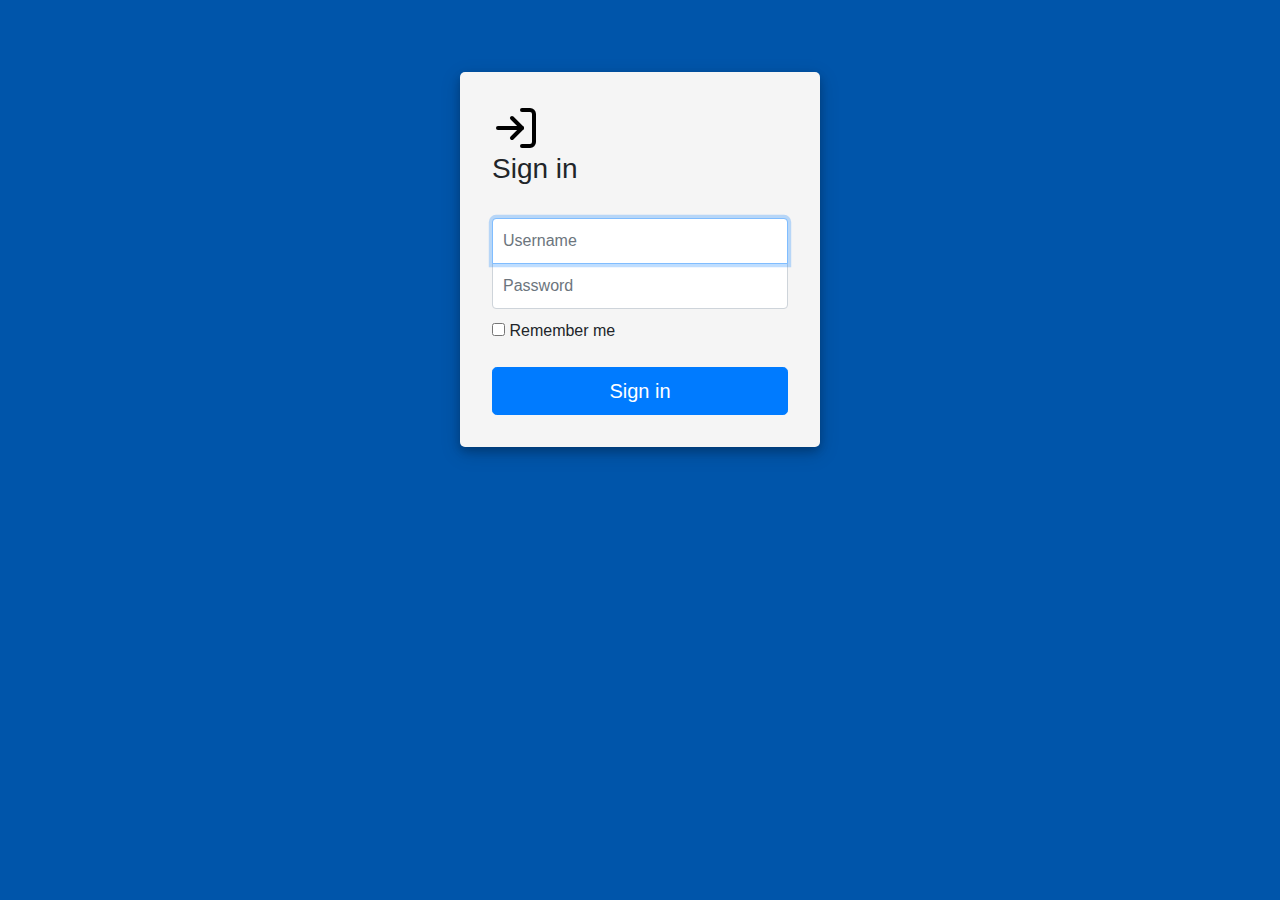
<file: login.html>
<!DOCTYPE html>
<html>
    <head>
      <title>Login - Dashboard</title>
        <meta name="viewport" content="width=device-width, initial-scale=1.0" />
        <link rel="stylesheet" href="css/bootstrap.min.css">
        <script src="js/jquery-3.5.1.min.js"></script>
        <script src="js/bootstrap.bundle.min.js"></script>
        <style>
          body {
            padding-top: 72px;
            padding-bottom: 40px;
            background-color: #05a;
          }

          .signin {
            width: 100%;
            max-width: 360px;
            padding: 32px;
            margin: 0 auto;
            background-color: #f5f5f5;
            box-shadow: 0 4px 8px 0 rgba(0, 0, 0, 0.2), 0 6px 20px 0 rgba(0, 0, 0, 0.19);
            border-radius: 5px;
            transition-duration: 1.5s;
          }

          .slide-in {
            animation: slide-in 1.5s both;
          }

          .slide-out {
            animation: slide-out 2s both;
          }

          .shake {
              animation: shake 1s ease-in-out both;
          }

          @keyframes slide-in {
            0% {
              transform: translateY(-600px);
              opacity: 0;
            }
            100% {
              transform: translateY(0);
              opacity: 1;
            }
          }

          @keyframes slide-out {
            0% {
              transform: translateY(0);
              opacity: 1;
            }
            100% {
              transform: translateY(-600px);
              opacity: 0;
            }
          }

          @keyframes shake {
              0%,
              100% {
                transform: translateX(0%);
                transform-origin: 50% 50%;
              }
              15% {
                transform: translateX(-30px) rotate(-6deg);
              }
              30% {
                transform: translateX(15px) rotate(6deg);
              }
              45% {
                transform: translateX(-15px) rotate(-3.6deg);
              }
              60% {
                transform: translateX(9px) rotate(2.4deg);
              }
              75% {
                transform: translateX(-6px) rotate(-1.2deg);
              }
          }

          .signin .checkbox {
            font-weight: 400;
          }
          .signin .form-control {
            position: relative;
            box-sizing: border-box;
            height: auto;
            padding: 10px;
            font-size: 16px;
          }
          .signin .form-control:focus {
            z-index: 2;
          }
          .signin input[type="text"] {
            margin-bottom: -1px;
            border-bottom-right-radius: 0;
            border-bottom-left-radius: 0;
          }
          .signin input[type="password"] {
            margin-bottom: 10px;
            border-top-left-radius: 0;
            border-top-right-radius: 0;
          }

          .no-height{
            height: 0px;
            opacity: 0;
          }

          .noselect {
            user-select: none;
          }
        </style>
    </head>
    <body>
      <div class="signin slide-in">
        <img class="noselect" draggable="false" src="icons/feather/log-in.svg" width="48">
        <h1 class="h3 mb-3 font-weight-normal noselect">Sign in</h1>
        <p id="incorrect-text" class="text-danger no-height noselect">Incorrect username or password.</p>
        <input type="text" id="username" class="form-control noselect" placeholder="Username" required autofocus>
        <input type="password" id="password" class="form-control noselect" placeholder="Password" required>
        <div class="checkbox mb-3">
          <label class="noselect">
            <input type="checkbox" id="remember"> Remember me
          </label>
        </div>
        <button id="login-btn" onclick="tempLogin($('#username').val(), $('#password').val(), $('#remember').is(':checked'));" class="btn btn-lg btn-primary btn-block">Sign in</button>
      </div>
      
      <script src="js/login.js"></script>
    </body>
</html>
</file>
